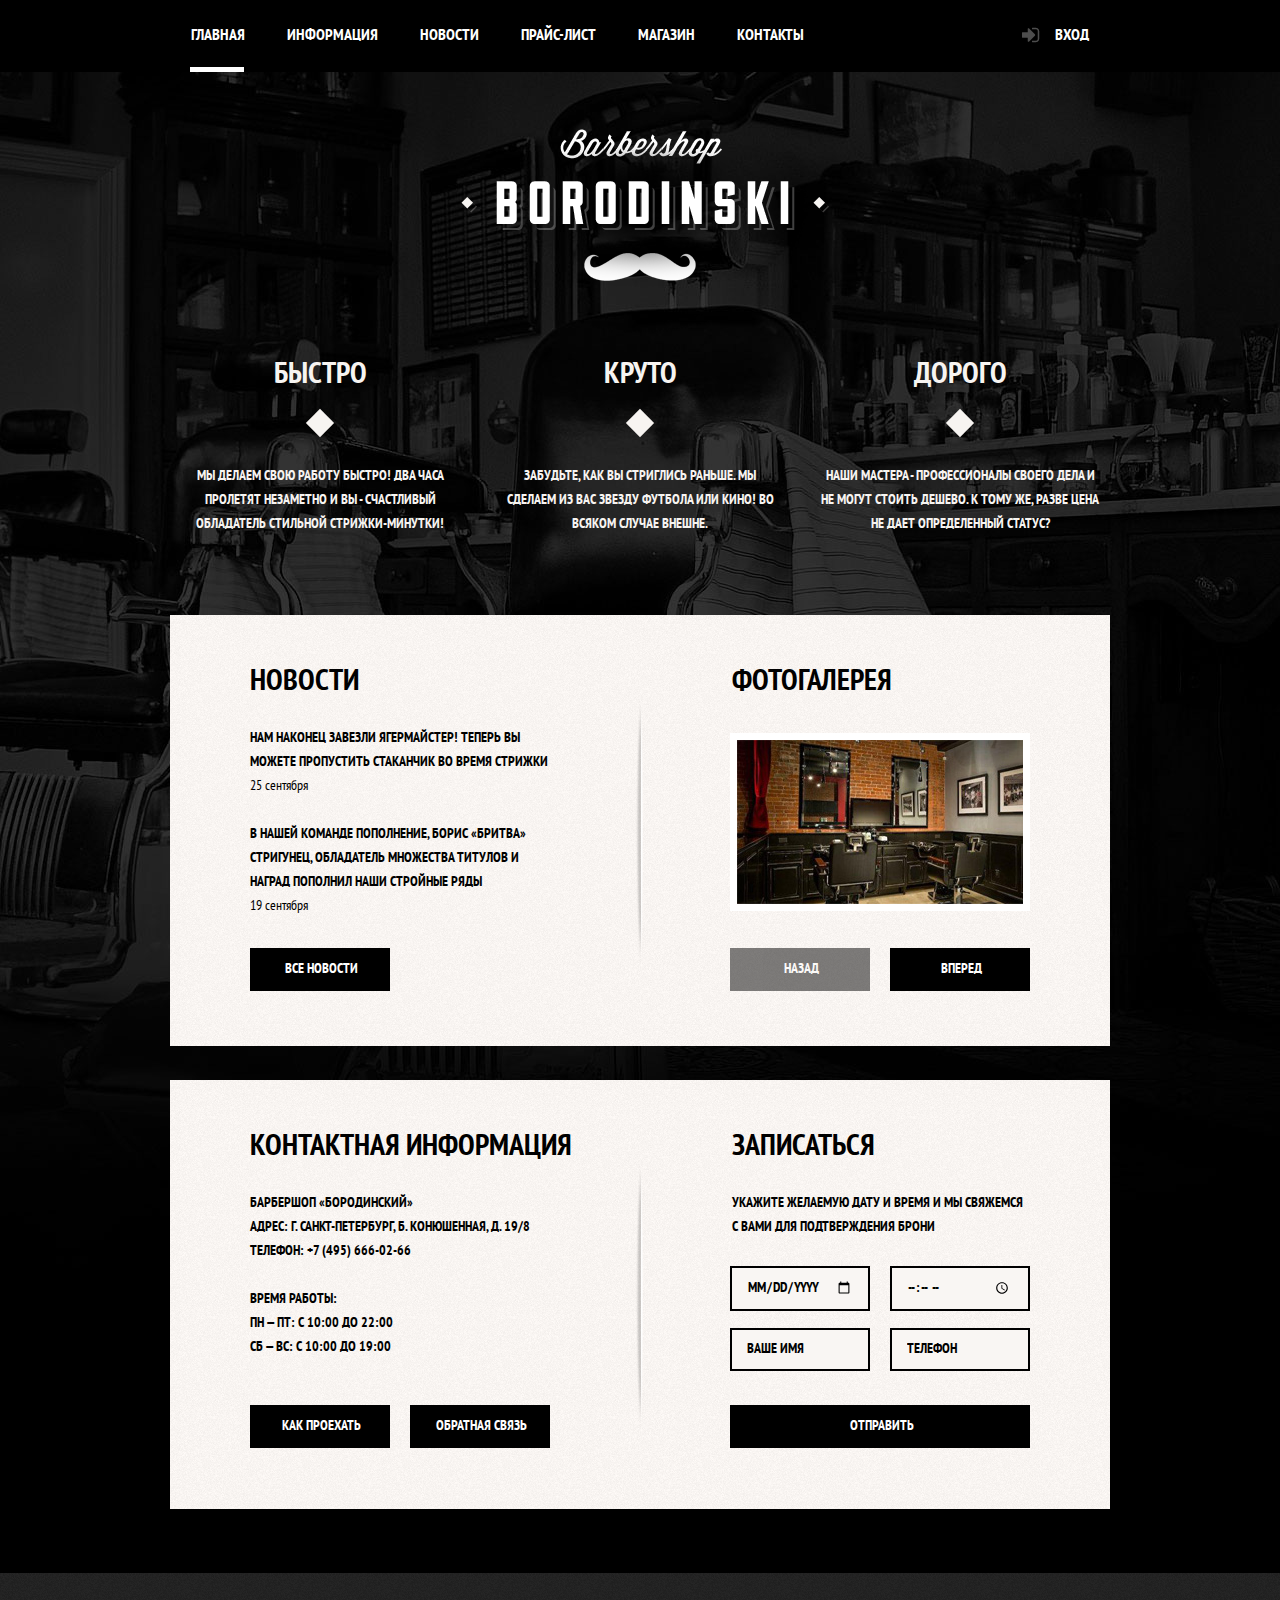
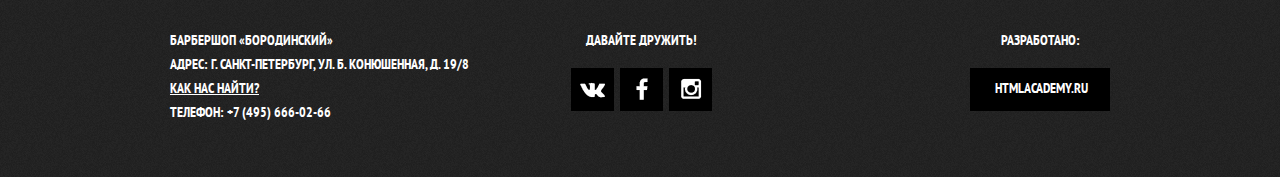
<file: index.html>
<!DOCTYPE html>
<!--HTML-файл для проекта БАРБЕРШОП. Главная страница ++++++++++++++++++++++-->
<!--Задание по разделу №5 Декоративные элементы. Редакция от 24.06.2015 ++++-->
<!--Студент: Сергей Грузинцев ++++++++++++++++++++++++++++++++++++++++++++++-->
<html lang="ru">
  <head>
    <meta charset="utf-8">
    <title>Барбершоп «Бородинский»</title>
<!--    <link href="http://fonts.googleapis.com/css?family=PT+Sans+Narrow:400,700&subset=latin,cyrillic" rel="stylesheet">-->
    <link rel="stylesheet" href="css/normalize.css">
    <link rel="stylesheet" href="css/style.css">
  </head>
  <body class="index">
<!--ШАПКА===================================================================-->
    <header class="main-header">
      <div class="container clearfix">
        
<!--~~~~~~~~~~~~~~~Главное меню~~~~~~~~~~~~~~~~~~~~~~~~~~~~~~~~~~~~~~~~~~~~~-->
        <nav class="main-navigation">
          <ul>
              <li class="active">
                <a href="index.html">Главная</a>
              </li>
              <li>
                <a href="#">Информация</a>
              </li>
              <li>
                <a href="#">Новости</a>
              </li>
              <li>
                <a href="text.html">Прайс-лист</a>
              </li>
              <li>
                <a href="catalog.html">Магазин</a>
              </li>
              <li>
                <a href="#">Контакты</a>
              </li>
          </ul>
        </nav>

<!--~~~~~~~~~~~~~~~Кнопка Вход~~~~~~~~~~~~~~~~~~~~~~~~~~~~~~~~~~~~~~~~~~~~~~-->
        <div class="user-block">
          <a class="login" href="#">Вход</a>
        </div>
<!--~~~~~~~~~~~~~~~~~~~~~~~~~~~~~~~~~~~~~~~~~~~~~~~~~~~~~~~~~~~~~~~~~~~~~~~~-->
        
      </div>
    </header>
<!--========================================================================-->
    

    
<!--ОСНОВНОЙ РАЗДЕЛ=========================================================-->  
    <div class="container main-container clearfix">
      
<!--~~~~~~~~~~~~~~~Логотип~~~~~~~~~~~~~~~~~~~~~~~~~~~~~~~~~~~~~~~~~~~~~~~~~~-->
      <div class="logo">
        <img src="img/logo.png" width="378" height="204" alt="Барбершоп «Бородинский»">
      </div>
      
<!--~~~~~~~~~~~~~~~Ряд преимуществ~~~~~~~~~~~~~~~~~~~~~~~~~~~~~~~~~~~~~~~~~~-->
      <section class="features-row clearfix">
        <div class="features-item">
          <header class="features-title">Быстро</header>
          <p>Мы делаем свою работу быстро! Два часа пролетят незаметно и вы - счастливый обладатель стильной стрижки-минутки!</p>
        </div>
        <div class="features-item">
          <header class="features-title">Круто</header>
          <p>Забудьте, как вы стриглись раньше. Мы сделаем из вас звезду футбола или кино! Во всяком случае внешне.</p>
        </div>
        <div class="features-item">
          <header class="features-title">Дорого</header>
          <p>Наши мастера - профессионалы своего дела и не могут стоить дешево. К тому же, разве цена не дает определенный статус?</p>
        </div>
      </section>
      
<!--~~~~~БЛОК КОНТЕНТА~~~~~~~~~~~~~~~~~~~~~~~~~~~~~~~~~~~~~~~~~~~~~~~~~~~~~~-->  
      <div class="index-content clearfix">
        
<!--~~~~~~~~~~~~~~~Новости~~~~~~~~~~~~~~~~~~~~~~~~~~~~~~~~~~~~~~~~~~~~~~~~~~-->
        <section class="content-column-left">
          <h2 class="content-column-title">Новости</h2>
          <ul>
            <li>
              Нам наконец завезли Ягермайстер! Теперь вы можете пропустить стаканчик во время стрижки
              <time datetime="2013-09-25">25 сентября</time>
            </li>
            <li>
              В нашей команде пополнение, Борис «Бритва» Стригунец, обладатель множества титулов и наград пополнил наши стройные ряды
              <time datetime="2013-09-19">19 сентября</time>
            </li>
          </ul>
          <a class="btn" href="#">Все новости</a>
        </section>
        
<!--~~~~~~~~~~~~~~~Фотогалерея~~~~~~~~~~~~~~~~~~~~~~~~~~~~~~~~~~~~~~~~~~~~~~-->
        <section class="content-column-right">
          <h2 class="content-column-title">Фотогалерея</h2>
          <div class="gallery">
            <figure class="gallery-content">
              <img src="img/photo-1.jpg" width="286" height="164" alt="">
            </figure>
            <button class="btn gallery-prev" disabled>Назад</button>
            <button class="btn gallery-next">Вперед</button>
          </div>
        </section>
      </div>

<!--~~~~~~~~~~~~~~~Контактная информация~~~~~~~~~~~~~~~~~~~~~~~~~~~~~~~~~~~~-->
      <div class="index-content clearfix">
        <section class="content-column-left">
          <div class="main-contacts">
            <h2 class="content-column-title">Контактная информация</h2>
            <p>
              Барбершоп «Бородинский»<br>
              Адрес: г. Санкт-Петербург, Б. Конюшенная, д. 19/8<br>
              Телефон: +7 (495) 666-02-66
            </p>
            <p>
              Время работы:<br>
              пн — пт: с 10:00 до 22:00<br>
              сб — вс: с 10:00 до 19:00
            </p>
            <a class="btn open-map" href="#">Как проехать</a>
            <a class="btn" href="#">Обратная связь</a>
          </div>
        </section>

<!--~~~~~~~~~~~~~~~Форма Записаться~~~~~~~~~~~~~~~~~~~~~~~~~~~~~~~~~~~~~~~~~-->
        <section class="content-column-right">
          <div class="appointment-form">
            <h2 class="content-column-title">Записаться</h2>
            <p>Укажите желаемую дату и&nbsp;время и&nbsp;мы&nbsp;свяжемся с&nbsp;вами для подтверждения брони</p>
            <form action="/echo" method="post">
              <input type="date" name="date" value="" placeholder="Дата">
              <input type="time" name="time" value="" placeholder="Время">
              <input type="text" name="name" value="" placeholder="Ваше имя">
              <input type="tel" name="phone" value="" placeholder="Телефон">
              <button class="btn" type="submit">Отправить</button>
            </form>
          </div>
        </section>
<!--~~~~~~~~~~~~~~~~~~~~~~~~~~~~~~~~~~~~~~~~~~~~~~~~~~~~~~~~~~~~~~~~~~~~~~~~-->
      </div>
    </div>
<!--========================================================================-->
    

    
<!--ПОДВАЛ==================================================================-->
    <footer class="main-footer">
      <div class="container clearfix">
        
<!--~~~~~~~~~~~~~~~Контакты~~~~~~~~~~~~~~~~~~~~~~~~~~~~~~~~~~~~~~~~~~~~~~~~~-->
        <address class="footer-contacts">
          <p>
            Барбершоп «Бородинский»<br>
            Адрес: г. Санкт-Петербург, ул. Б. Конюшенная, д. 19/8<br>
            <a href="#">Как нас найти?</a><br>
            телефон: +7 (495) 666-02-66
          </p>
        </address>
        
<!--~~~~~~~~~~~~~~~Социальные сети~~~~~~~~~~~~~~~~~~~~~~~~~~~~~~~~~~~~~~~~~~-->
        <section class="footer-social">
          <p>Давайте дружить!</p>
          <a class="social-btn social-btn-vk" href="#">Вконтакте</a>
          <a class="social-btn social-btn-fb" href="#">Фейсбук</a>
          <a class="social-btn social-btn-inst" href="#">Инстаграм</a>
        </section>

<!--~~~~~~~~~~~~~~~Копирайт~~~~~~~~~~~~~~~~~~~~~~~~~~~~~~~~~~~~~~~~~~~~~~~~~-->
        <section class="footer-copyright">
          <p>Разработано:</p>
          <a class="btn" href="#">htmlacademy.ru</a>
        </section>
<!--~~~~~~~~~~~~~~~~~~~~~~~~~~~~~~~~~~~~~~~~~~~~~~~~~~~~~~~~~~~~~~~~~~~~~~~~-->
        
      </div>
    </footer>
<!--========================================================================-->
    

    
<!--ВСПЛЫВАЮЩИЕ ЭЛЕМЕНТЫ====================================================-->
    <div class="form-container">
<!--~~~~~~~~~~~~~~~Форма входа~~~~~~~~~~~~~~~~~~~~~~~~~~~~~~~~~~~~~~~~~~~~~~-->
    <div class="modal-content">
      <div class="modal-content-close">закрыть</div>
      <h2 class="modal-content-title">Личный кабинет</h2>
      <p>Введите пожалуйста свой логин и пароль</p>
      <form class="login-form" action="/echo" method="post">
        <input type="text" class="icon-user" name="login" placeholder="Логин">
        <input type="password" class="icon-password" name="password" placeholder="Пароль">
        <input type="checkbox" name="restore" id="remember-me" checked>
        <label for="remember-me">Запомните меня</label>
        <a href="#restore" class="restore">Я забыл пароль!</a>
        <button type="submit" class="btn">Войти</button>
      </form>
    </div>
    
<!--~~~~~~~~~~~~~~~Карта~~~~~~~~~~~~~~~~~~~~~~~~~~~~~~~~~~~~~~~~~~~~~~~~~~~~-->
    <div class="modal-content-map">
      <div class="modal-content-close">закрыть</div>
      <div id="yandex-map"></div>
    </div>
<!--========================================================================-->
    </div>
      
      
<!--СКРИПТЫ=================================================================-->
    <script src="js/script.js"></script>
    
    <script src="https://api-maps.yandex.ru/services/constructor/1.0/js/?sid=1_2j0Q0qdC5F9gowbEV-E-W1Fx3h7sLj&width=766&height=560&id=yandex-map"></script>
      
  </body>
</html>
</file>
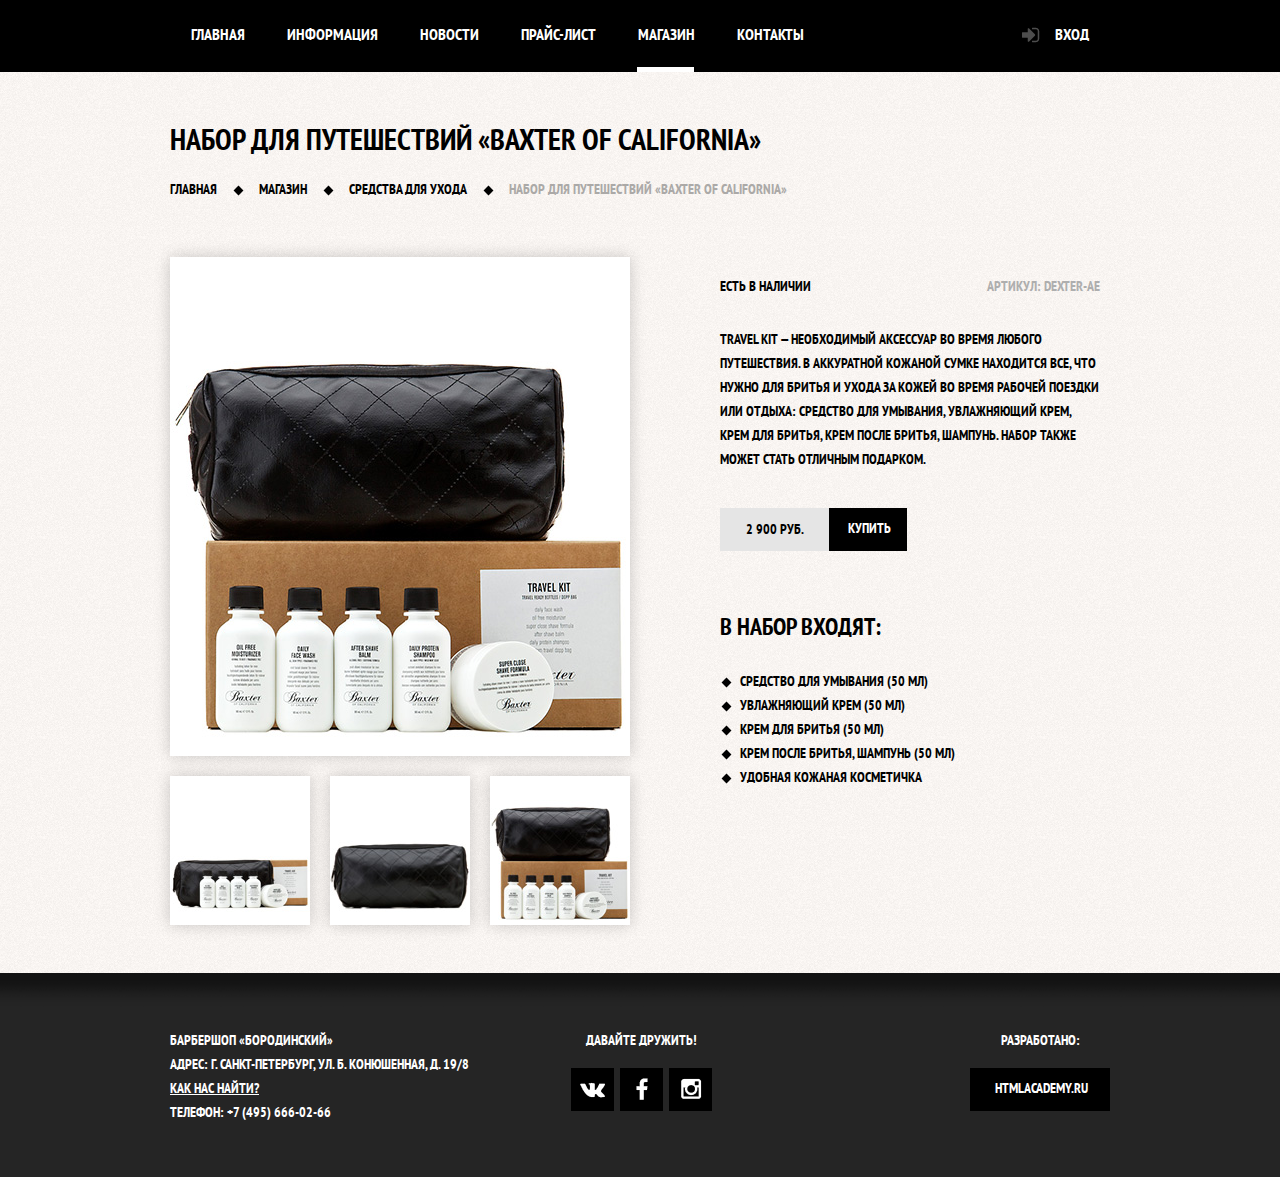
<file: catalog-item.html>
<!DOCTYPE html>
<!--HTML-файл для проекта БАРБЕРШОП. Страница товара +++++++++++++++++++++++-->
<!--Задание по разделу №5 Декоративные элементы. Редакция от 24.06.2015 ++++-->
<!--Студент: Сергей Грузинцев ++++++++++++++++++++++++++++++++++++++++++++++-->
<html lang="ru">
  <head>
    <meta charset="utf-8">
    <title>Товар - Барбершоп «Бородинский»</title>
    <link rel="stylesheet" href="css/normalize.css">
    <link rel="stylesheet" href="css/style.css">
  </head>
  <body class="inner-page catalog-item">
<!--ШАПКА===================================================================-->
    <header class="main-header">
      <div class="container clearfix">
        
<!--~~~~~~~~~~~~~~~Главное меню~~~~~~~~~~~~~~~~~~~~~~~~~~~~~~~~~~~~~~~~~~~~~-->
        <nav class="main-navigation">
          <ul>
            <li>
              <a href="index.html">Главная</a>
            </li>
            <li>
              <a href="#">Информация</a>
            </li>
            <li>
              <a href="#">Новости</a>
            </li>
            <li>
              <a href="text.html">Прайс-лист</a>
            </li>
            <li class="active">
              <a href="catalog.html">Магазин</a>
            </li>
            <li>
              <a href="#">Контакты</a>
            </li>
          </ul>        
        </nav>
        
<!--~~~~~~~~~~~~~~~Кнопка Вход~~~~~~~~~~~~~~~~~~~~~~~~~~~~~~~~~~~~~~~~~~~~~~-->
        <div class="user-block">
          <a href="#" class="login">Вход</a>
        </div>
<!--~~~~~~~~~~~~~~~~~~~~~~~~~~~~~~~~~~~~~~~~~~~~~~~~~~~~~~~~~~~~~~~~~~~~~~~~-->
        
      </div>
    </header>
<!--========================================================================-->

    
    
<!--ОСНОВНОЙ РАЗДЕЛ=========================================================-->
    <div class="container main-container clearfix">
      
<!--~~~~~~~~~~~~~~~Заголовок страницы~~~~~~~~~~~~~~~~~~~~~~~~~~~~~~~~~~~~~~~-->
      <div class="inner-page-title">
        <h1 class="main-title">
          Набор для путешествий «Baxter of California»
        </h1>
        
<!--~~~~~~~~~~~~~~~Меню Хлебные крошки~~~~~~~~~~~~~~~~~~~~~~~~~~~~~~~~~~~~~~-->
        <ul class="breadcrumbs">
          <li>
            <a href="index.html">Главная</a>
          </li>
          <li>
            <a href="catalog.html">Магазин</a>
          </li>
          <li>
            <a href="#">Средства для ухода</a>
          </li>
          <li class="current">
            Набор для путешествий «Baxter of California»
          </li>
        </ul>
      </div>
  
<!--~~~~~~~~~~~~~~~Колонка изображений товара~~~~~~~~~~~~~~~~~~~~~~~~~~~~~~~-->
      <section class="item-gallery">
        <a class="item-gallery-image" href="#">
          <img src="img/catalog-image01.jpg" width="460" height="499" alt="«Baxter of California» Travel Kit Picture 1">
        </a>
        <a class="item-gallery-preview" href="#prewiew1">
          <img src="img/catalog-image-preview01.jpg" width="140" height="149" alt="«Baxter of California» Travel Kit Preview 1">
        </a>
        <a class="item-gallery-preview" href="#prewiew2">
          <img src="img/catalog-image-preview02.jpg" width="140" height="149" alt="«Baxter of California» Travel Kit Preview 2">
        </a>
        <a class="item-gallery-preview" href="#prewiew3">
          <img src="img/catalog-image-preview03.jpg" width="140" height="149" alt="«Baxter of California» Travel Kit Preview 3">
        </a>
      </section>

<!--~~~~~~~~~~~~~~~Колонка описания товара~~~~~~~~~~~~~~~~~~~~~~~~~~~~~~~~~~-->
      <section class="item-info">
        <div class="info-stock clearfix">
          <div class="info-stock-number">
            Артикул: DEXTER-AE
          </div>
          Есть в наличии
        </div>
        <p>
          Travel Kit — необходимый аксессуар во время любого путешествия. В аккуратной кожаной сумке находится все, что нужно для бритья и ухода за кожей во время рабочей поездки или отдыха: средство для умывания, увлажняющий крем, крем для бритья, крем после бритья, шампунь. Набор также может стать отличным подарком.
        </p>
        <div class="info-price">
          2 900 руб.
          <a href="#" class="btn">Купить</a>
        </div>
        <h2 class="info-title">В набор входят:</h2>
        <ul class="info-list">
          <li>
            Средство для умывания (50 мл)
          </li>
          <li>
            Увлажняющий крем (50 мл)
          </li>
          <li>
            Крем для бритья (50 мл)
          </li>
          <li>
            Крем после бритья, шампунь (50 мл)
          </li>
          <li>
            Удобная кожаная косметичка
          </li>
        </ul>
        
<!--~~~~~~~~~~~~~~~~~~~~~~~~~~~~~~~~~~~~~~~~~~~~~~~~~~~~~~~~~~~~~~~~~~~~~~~~-->
      </section>
    </div>
<!--========================================================================-->

    
    
<!--ПОДВАЛ==================================================================-->
    <footer class="main-footer">
      <div class="container clearfix">
        
<!--~~~~~~~~~~~~~~~Контакты~~~~~~~~~~~~~~~~~~~~~~~~~~~~~~~~~~~~~~~~~~~~~~~~~-->
        <address class="footer-contacts">
          <p>
            Барбершоп «Бородинский»<br>
            Адрес: г. Санкт-Петербург, ул. Б. Конюшенная, д. 19/8<br>
            <a href="#">Как нас найти?</a><br>
            телефон: +7 (495) 666-02-66
          </p>
        </address>
        
<!--~~~~~~~~~~~~~~~Социальные сети~~~~~~~~~~~~~~~~~~~~~~~~~~~~~~~~~~~~~~~~~~-->
        <section class="footer-social">
          <p>Давайте дружить!</p>
          <a href="#" class="social-btn social-btn-vk">Вконтакте</a>
          <a href="#" class="social-btn social-btn-fb">Фейсбук</a>
          <a href="#" class="social-btn social-btn-inst">Инстаграм</a>
        </section>
        
<!--~~~~~~~~~~~~~~~Копирайт~~~~~~~~~~~~~~~~~~~~~~~~~~~~~~~~~~~~~~~~~~~~~~~~~-->
        <section class="footer-copyright">
          <p>Разработано:</p>
          <a href="#" class="btn">htmlacademy.ru</a>
        </section>
<!--~~~~~~~~~~~~~~~~~~~~~~~~~~~~~~~~~~~~~~~~~~~~~~~~~~~~~~~~~~~~~~~~~~~~~~~~-->
        
      </div>
    </footer>
    
<!--~~~~~~~~~~~~~~~Форма входа~~~~~~~~~~~~~~~~~~~~~~~~~~~~~~~~~~~~~~~~~~~~~~-->
    <div class="modal-content">
      <div class="modal-content-close">закрыть</div>
      <h2 class="modal-content-title">Личный кабинет</h2>
      <p>Введите пожалуйста свой логин и пароль</p>
      <form class="login-form" action="/echo" method="post">
        <input type="text" class="icon-user" name="login" placeholder="Логин">
        <input type="password" class="icon-password" name="password" placeholder="Пароль">
        <input type="checkbox" name="restore" id="remember-me" checked>
        <label for="remember-me">Запомните меня</label>
        <a href="#restore" class="restore">Я забыл пароль!</a>
        <button type="submit" class="btn">Войти</button>
      </form>
    </div>
  </body>
</html>
</file>
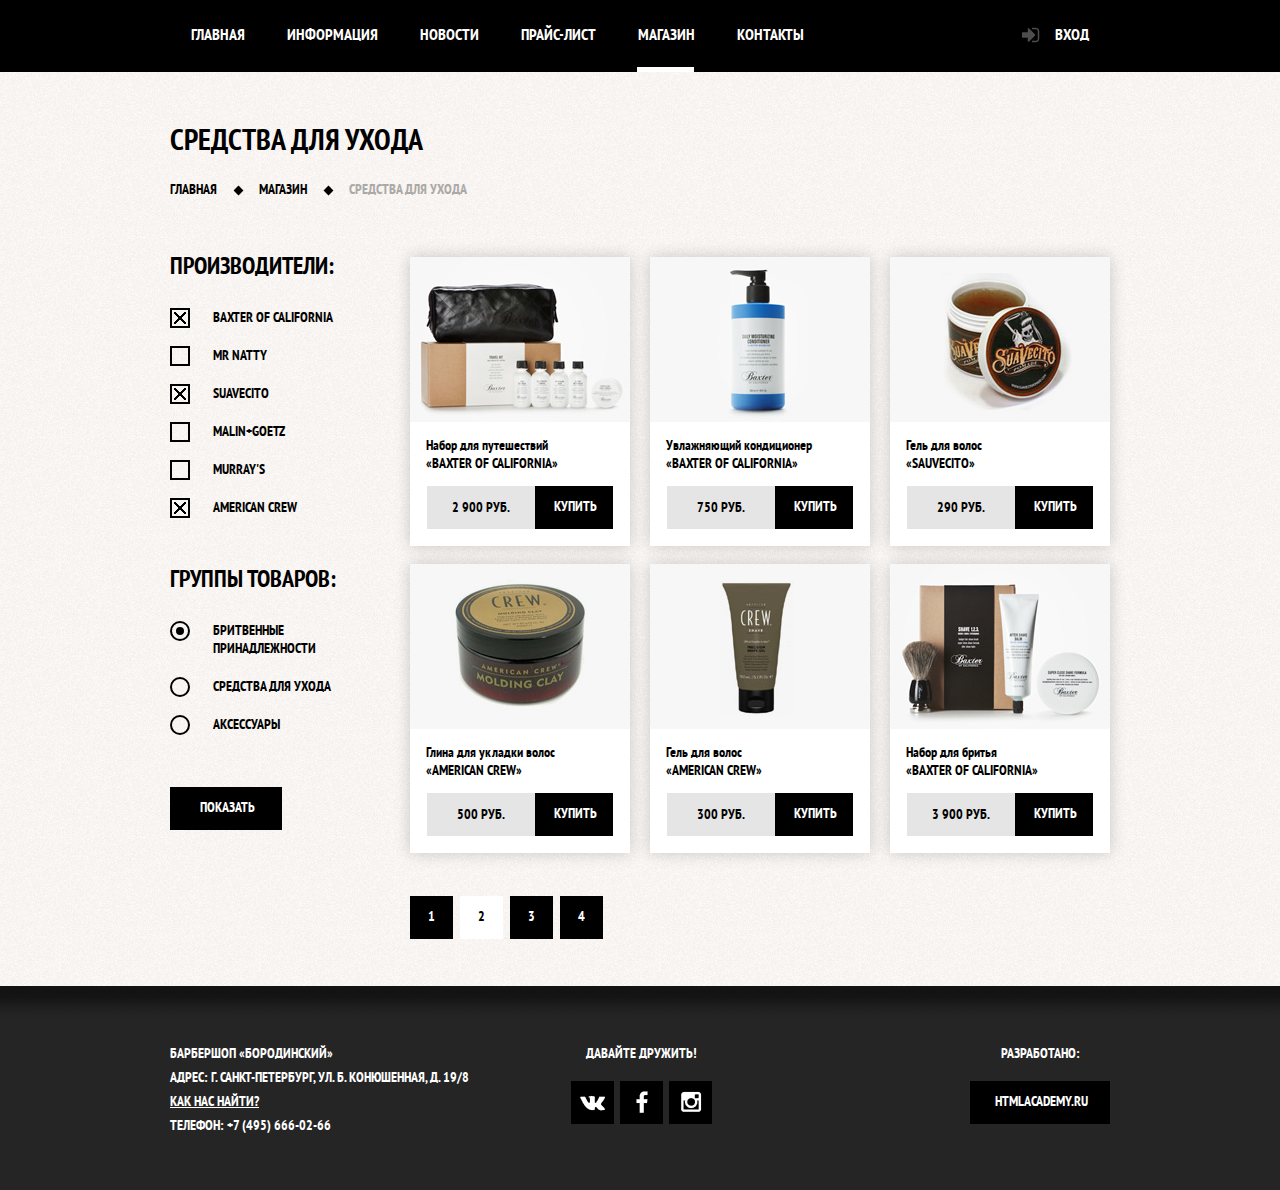
<file: catalog.html>
<!DOCTYPE html>
<!--HTML-файл для проекта БАРБЕРШОП. Страница каталога +++++++++++++++++++++-->
<!--Задание по разделу №5 Декоративные элементы. Редакция от 24.06.2015 ++++-->
<!--Студент: Сергей Грузинцев ++++++++++++++++++++++++++++++++++++++++++++++-->
<html lang="ru">
  <head>
    <meta charset="utf-8">
    <title>Каталог - Барбершоп «Бородинский»</title>
    <link rel="stylesheet" href="css/normalize.css">
    <link rel="stylesheet" href="css/style.css">
  </head>
  <body class="inner-page">
<!--ШАПКА===================================================================-->
    <header class="main-header">
      <div class="container clearfix">
        
<!--~~~~~~~~~~~~~~~Главное меню~~~~~~~~~~~~~~~~~~~~~~~~~~~~~~~~~~~~~~~~~~~~~-->
        <nav class="main-navigation">
          <ul>
            <li>
              <a href="index.html">Главная</a>
            </li>
            <li>
              <a href="#">Информация</a>
            </li>
            <li>
              <a href="#">Новости</a>
            </li>
            <li>
              <a href="text.html">Прайс-лист</a>
            </li>
            <li class="active">
              <a href="#">Магазин</a>
            </li>
            <li>
              <a href="#">Контакты</a>
            </li>
          </ul>        
        </nav>
        
<!--~~~~~~~~~~~~~~~Кнопка Вход~~~~~~~~~~~~~~~~~~~~~~~~~~~~~~~~~~~~~~~~~~~~~~-->
        <div class="user-block">
          <a class="login" href="#">Вход</a>
        </div>
<!--~~~~~~~~~~~~~~~~~~~~~~~~~~~~~~~~~~~~~~~~~~~~~~~~~~~~~~~~~~~~~~~~~~~~~~~~-->

      </div>
    </header>
<!--========================================================================-->
 
    
    
<!--ОСНОВНОЙ РАЗДЕЛ=========================================================-->
    <div class="container main-container clearfix">
      
<!--~~~~~~~~~~~~~~~Заголовок страницы~~~~~~~~~~~~~~~~~~~~~~~~~~~~~~~~~~~~~~~-->
      <div class="inner-page-title">
        <h1 class="main-title">
          Средства для ухода
        </h1>
      
<!--~~~~~~~~~~~~~~~Меню Хлебные крошки~~~~~~~~~~~~~~~~~~~~~~~~~~~~~~~~~~~~~~-->
        <ul class="breadcrumbs">
          <li>
            <a href="index.html">Главная</a>
          </li>
          <li>
            <a href="catalog.html">Магазин</a>
          </li>
          <li class="current">
            Средства для ухода
          </li>
        </ul>
      </div>

<!--~~~~~~~~~~~~~~~Фильтр по товарам~~~~~~~~~~~~~~~~~~~~~~~~~~~~~~~~~~~~~~~~-->
      <aside class="catalog-selector">
        <form action="/echo" method="post">
          
<!--~~~~~~~~~~~~~~~~~~~~~~~~~~~~~Производители~~~~~~~~~~~~~~~~~~~~~~~~~~~~~~-->  
          <h2 class="selector-title">
            Производители:
          </h2>
          <ul>
            <li>
              <input type="checkbox" id="brand1" name="brand1" checked>
              <label for="brand1">Baxter of California</label>
            </li>
            <li>
              <input type="checkbox" id="brand2" name="brand2">
              <label for="brand2">Mr Natty</label>
            </li>
            <li>
              <input type="checkbox" id="brand3" name="brand3" checked>
              <label for="brand3">Suavecito</label>
            </li>
            <li>
              <input type="checkbox" id="brand4" name="brand4">
              <label for="brand4">Malin+Goetz</label>
            </li>
            <li>
              <input type="checkbox" id="brand5" name="brand5">
              <label for="brand5">Murray's</label>
            </li>
            <li>
              <input type="checkbox" id="brand6" name="brand6" checked>
              <label for="brand6">American Crew</label>
            </li>
          </ul>
          
<!--~~~~~~~~~~~~~~~~~~~~~~~~~~~~~Группы товаров~~~~~~~~~~~~~~~~~~~~~~~~~~~~~-->  
          <h2 class="selector-title">
            Группы товаров:
          </h2>
          <ul>
            <li>
              <input type="radio" id="group1" name="selector-group" value="group1" checked>
              <label for="group1">Бритвенные принадлежности</label>
            </li>
            <li>
              <input type="radio" id="group2" name="selector-group" value="group2">
              <label for="group2">Средства для ухода</label>
            </li>
            <li>
              <input type="radio" id="group3" name="selector-group" value="group3">
              <label for="group3">Аксессуары</label>
            </li>
          </ul>
          
          <!--Кнопка отправки формы-->
          <button class="btn" type="submit">Показать</button>
          
        </form>
      </aside>
<!--~~~~~~~~~~~~~~~~~~~~~~~~~~~~~~~~~~~~~~~~~~~~~~~~~~~~~~~~~~~~~~~~~~~~~~~~-->

<!--~~~~~~~~~~~~~~~Список товаров~~~~~~~~~~~~~~~~~~~~~~~~~~~~~~~~~~~~~~~~~~~-->
      <section class="catalog-showcase">
        
<!--~~~~~~~~~~~~~~~~~~~~~~~~~~~~~Товар 1~~~~~~~~~~~~~~~~~~~~~~~~~~~~~~~~~~~~-->  
        <div class="showcase-item">
          <a href="catalog-item.html">
            <img src="img/catalog-item01.jpg" width="220" height="165" alt="Набор для путешествий «Baxter of California»">
            <span class="showcase-item-group">Набор для путешествий</span>
            <span class="showcase-item-brand">«Baxter of California»</span>
          </a>
          <div class="showcase-item-price clearfix">
            2 900 руб.
            <a class="btn" href="#buy">Купить</a>
          </div>
        </div>
        
<!--~~~~~~~~~~~~~~~~~~~~~~~~~~~~~Товар 2~~~~~~~~~~~~~~~~~~~~~~~~~~~~~~~~~~~~-->  
        <div class="showcase-item">
          <a href="#">
            <img src="img/catalog-item02.jpg" width="220" height="165" alt="Набор для путешествий «Baxter of California»">
            <span class="showcase-item-group">Увлажняющий кондиционер</span>
            <span class="showcase-item-brand">«Baxter of California»</span>
          </a>
          <div class="showcase-item-price clearfix">
            750 руб.
            <a class="btn" href="#buy">Купить</a>
          </div>
        </div>

<!--~~~~~~~~~~~~~~~~~~~~~~~~~~~~~Товар 3~~~~~~~~~~~~~~~~~~~~~~~~~~~~~~~~~~~~-->  
        <div class="showcase-item">
          <a href="#">
            <img src="img/catalog-item03.jpg" width="220" height="165" alt="Набор для путешествий «Baxter of California»">
            <span class="showcase-item-group">Гель для волос</span>
            <span class="showcase-item-brand">«Sauvecito»</span>
          </a>
          <div class="showcase-item-price clearfix">
            290 руб.
            <a class="btn" href="#buy">Купить</a>
          </div>
        </div>
        
<!--~~~~~~~~~~~~~~~~~~~~~~~~~~~~~Товар 4~~~~~~~~~~~~~~~~~~~~~~~~~~~~~~~~~~~~-->  
        <div class="showcase-item">
          <a href="#">
            <img src="img/catalog-item04.jpg" width="220" height="165" alt="Набор для путешествий «Baxter of California»">
            <span class="showcase-item-group">Глина для укладки волос</span>
            <span class="showcase-item-brand">«American Crew»</span>
          </a>
          <div class="showcase-item-price clearfix">
            500 руб.
            <a class="btn" href="#buy">Купить</a>
          </div>
        </div>
        
<!--~~~~~~~~~~~~~~~~~~~~~~~~~~~~~Товар 5~~~~~~~~~~~~~~~~~~~~~~~~~~~~~~~~~~~~-->  
        <div class="showcase-item">
          <a href="#">
            <img src="img/catalog-item05.jpg" width="220" height="165" alt="Набор для путешествий «Baxter of California»">
            <span class="showcase-item-group">Гель для волос</span>
            <span class="showcase-item-brand">«American Crew»</span>
          </a>
          <div class="showcase-item-price clearfix">
            300 руб.
            <a class="btn" href="#buy">Купить</a>
          </div>
        </div>

<!--~~~~~~~~~~~~~~~~~~~~~~~~~~~~~Товар 6~~~~~~~~~~~~~~~~~~~~~~~~~~~~~~~~~~~~-->  
        <div class="showcase-item">
          <a href="#">
            <img src="img/catalog-item06.jpg" width="220" height="165" alt="Набор для путешествий «Baxter of California»">
            <span class="showcase-item-group">Набор для бритья</span>
            <span class="showcase-item-brand">«Baxter of California»</span>
          </a>
          <div class="showcase-item-price clearfix">
            3 900 руб.
            <a class="btn" href="#buy">Купить</a>
          </div>
        </div>
  
<!--~~~~~~~~~~~~~~~Переключатель страниц~~~~~~~~~~~~~~~~~~~~~~~~~~~~~~~~~~~~-->
        <div class="showcase-paginator">
          <a class="btn" href="#">1</a>
          <span class="btn active">2</span>
          <a class="btn" href="#">3</a>
          <a class="btn" href="#">4</a>
        </div>
<!--~~~~~~~~~~~~~~~~~~~~~~~~~~~~~~~~~~~~~~~~~~~~~~~~~~~~~~~~~~~~~~~~~~~~~~~~-->
        
      </section>
    </div>
<!--========================================================================-->  
    
    
    
<!--ПОДВАЛ==================================================================-->
    <footer class="main-footer">
      <div class="container clearfix">
        
<!--~~~~~~~~~~~~~~~Контакты~~~~~~~~~~~~~~~~~~~~~~~~~~~~~~~~~~~~~~~~~~~~~~~~~-->
        <address class="footer-contacts">
          <p>
            Барбершоп «Бородинский»<br>
            Адрес: г. Санкт-Петербург, ул. Б. Конюшенная, д. 19/8<br>
            <a href="#">Как нас найти?</a><br>
            телефон: +7 (495) 666-02-66
          </p>
        </address>
        
<!--~~~~~~~~~~~~~~~Социальные сети~~~~~~~~~~~~~~~~~~~~~~~~~~~~~~~~~~~~~~~~~~-->
        <section class="footer-social">
          <p>Давайте дружить!</p>
          <a class="social-btn social-btn-vk" href="#">Вконтакте</a>
          <a class="social-btn social-btn-fb" href="#">Фейсбук</a>
          <a class="social-btn social-btn-inst" href="#">Инстаграм</a>
        </section>
      
<!--~~~~~~~~~~~~~~~Копирайт~~~~~~~~~~~~~~~~~~~~~~~~~~~~~~~~~~~~~~~~~~~~~~~~~-->
        <section class="footer-copyright">
          <p>Разработано:</p>
          <a class="btn" href="#">htmlacademy.ru</a>
        </section>
<!--~~~~~~~~~~~~~~~~~~~~~~~~~~~~~~~~~~~~~~~~~~~~~~~~~~~~~~~~~~~~~~~~~~~~~~~~-->
        
      </div>
    </footer>
    
<!--~~~~~~~~~~~~~~~Форма входа~~~~~~~~~~~~~~~~~~~~~~~~~~~~~~~~~~~~~~~~~~~~~~-->
    <div class="modal-content">
      <div class="modal-content-close">закрыть</div>
      <h2 class="modal-content-title">Личный кабинет</h2>
      <p>Введите пожалуйста свой логин и пароль</p>
      <form class="login-form" action="/echo" method="post">
        <input type="text" class="icon-user" name="login" placeholder="Логин">
        <input type="password" class="icon-password" name="password" placeholder="Пароль">
        <input type="checkbox" name="restore" id="remember-me" checked>
        <label for="remember-me">Запомните меня</label>
        <a href="#restore" class="restore">Я забыл пароль!</a>
        <button type="submit" class="btn">Войти</button>
      </form>
    </div>
  </body>
</html>
</file>
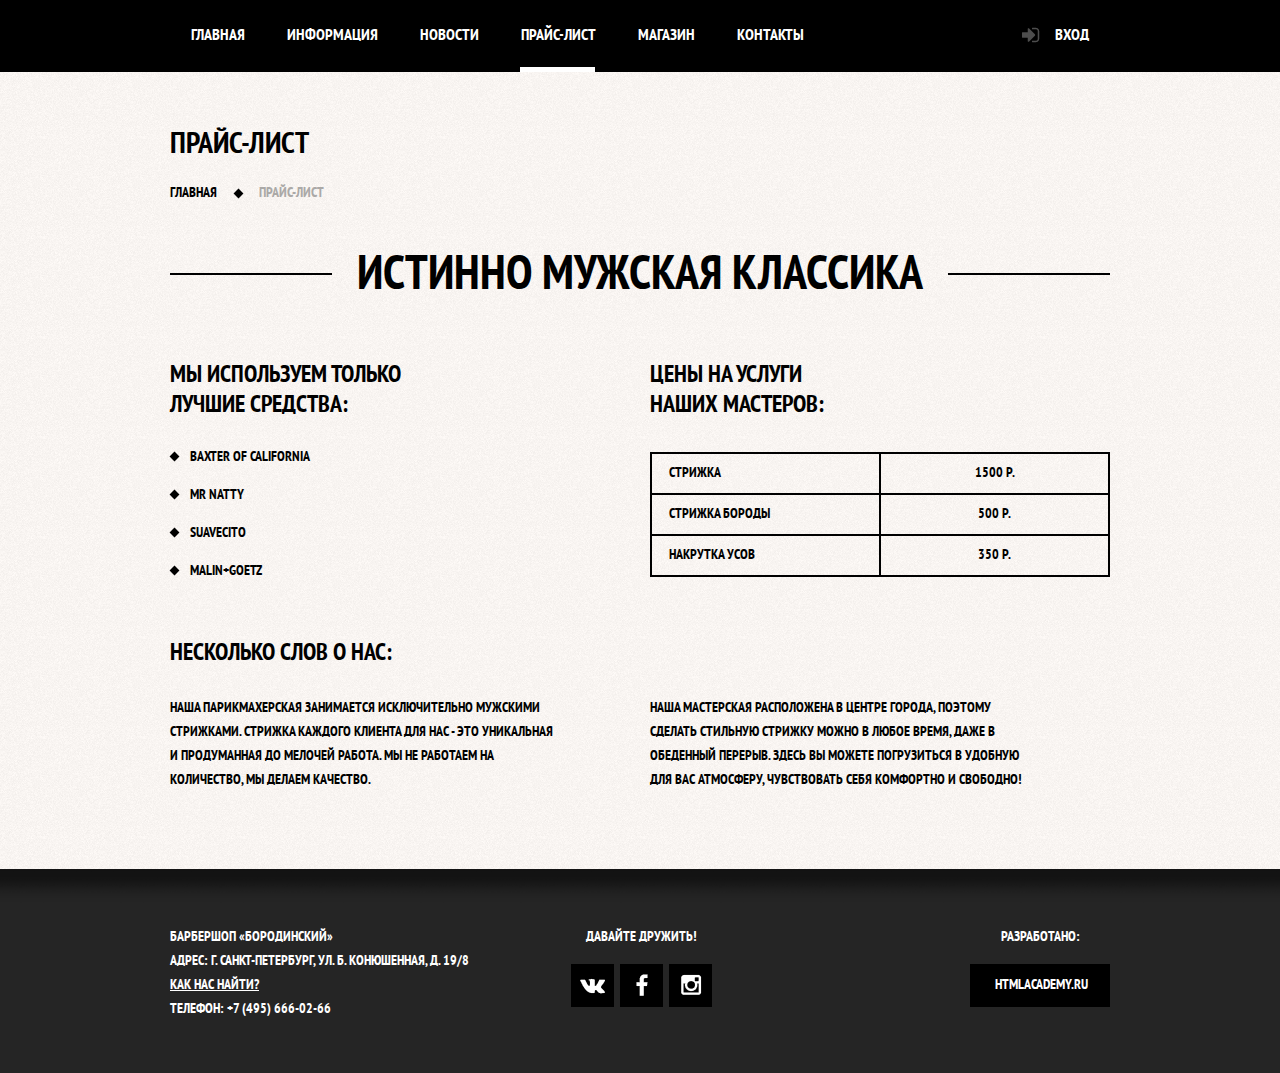
<file: text.html>
<!DOCTYPE html>
<!--HTML-файл для проекта БАРБЕРШОП. Главная страница ++++++++++++++++++++++-->
<!--Задание по разделу №5 Декоративные элементы. Редакция от 24.06.2015 ++++-->
<!--Студент: Сергей Грузинцев ++++++++++++++++++++++++++++++++++++++++++++++-->
<html lang="ru">
  <head>
    <meta charset="utf-8">
    <title>Прайс-лист - Барбершоп «Бородинский»</title>
    <link rel="stylesheet" href="css/normalize.css">
    <link rel="stylesheet" href="css/style.css">
  </head>
  <body class="inner-page price">
<!--ШАПКА===================================================================-->
    <header class="main-header">
      <div class="container clearfix">
        
<!--~~~~~~~~~~~~~~~Главное меню~~~~~~~~~~~~~~~~~~~~~~~~~~~~~~~~~~~~~~~~~~~~~-->
        <nav class="main-navigation">
          <ul>
              <li>
                <a href="index.html">Главная</a>
              </li>
              <li>
                <a href="#">Информация</a>
              </li>
              <li>
                <a href="#">Новости</a>
              </li>
              <li class="active">
                <a href="text.html">Прайс-лист</a>
              </li>
              <li>
                <a href="catalog.html">Магазин</a>
              </li>
              <li>
                <a href="#">Контакты</a>
              </li>
          </ul>
        </nav>

<!--~~~~~~~~~~~~~~~Кнопка Вход~~~~~~~~~~~~~~~~~~~~~~~~~~~~~~~~~~~~~~~~~~~~~~-->
        <div class="user-block">
          <a class="login" href="#">Вход</a>
        </div>
<!--~~~~~~~~~~~~~~~~~~~~~~~~~~~~~~~~~~~~~~~~~~~~~~~~~~~~~~~~~~~~~~~~~~~~~~~~-->
        
      </div>
    </header>
<!--========================================================================-->

    
    
<!--ОСНОВНОЙ РАЗДЕЛ=========================================================-->
    <div class="container">

<!--~~~~~~~~~~~~~~~Заголовок страницы~~~~~~~~~~~~~~~~~~~~~~~~~~~~~~~~~~~~~~~-->
      <div class="inner-page-title">
        <h1 class="main-title">Прайс-лист</h1>
        
<!--~~~~~~~~~~~~~~~Меню Хлебные крошки~~~~~~~~~~~~~~~~~~~~~~~~~~~~~~~~~~~~~~-->
        <ul class="breadcrumbs">
          <li>
            <a href="index.html">Главная</a>
          </li>
          <li class="current">Прайс-лист</li>
        </ul>
      </div>

<!--~~~~~~~~~~~~~~~Раздел основного контента~~~~~~~~~~~~~~~~~~~~~~~~~~~~~~~~-->
      <div class="inner-content">
        
        <div class="big-heading">
          <h2>Истинно мужская классика</h2>
        </div>

        <div class="inner-content-columns clearfix">
          
<!--~~~~~~~~~~~~~~~~~~~~~~Верхная левая колонка с нестандартным списком~~~~~-->
          <div class="inner-content-column-left">
            <h2>Мы используем только<br> лучшие средства:</h2>
            <ul class="custom-list-1">
              <li>Baxter of California</li>
              <li>Mr Natty</li>
              <li>Suavecito</li>
              <li>Malin+Goetz</li>
            </ul>
          </div>

<!--~~~~~~~~~~~~~~~~~~~~~~Верхная правая колонка с нестандартной таблицей~~~-->
          <div class="inner-content-column-right">
            <h2>Цены на услуги<br> наших мастеров:</h2>
            <table class="prices-table">
              <tr>
                <td>Стрижка</td>
                <td>1500 р.</td>
              </tr>
              <tr>
                <td>Стрижка бороды</td>
                <td>500 р.</td>
              </tr>
              <tr>
                <td>Накрутка усов</td>
                <td>350 р.</td>
              </tr>
            </table>
          </div>
          
        </div>
        
<!--~~~~~~~~~~~~~~~~~~~~~~Нижние колонки с текстовыми параграфами~~~~~~~~~~~-->
        <div class="inner-content-columns clearfix">
          <h2>Несколько слов о нас:</h2>
          
          <div class="inner-content-column-left">
            <p class="short-text">Наша парикмахерская занимается исключительно мужскими стрижками. Стрижка каждого клиента для нас - это уникальная и продуманная до мелочей работа. Мы не работаем на количество, мы делаем качество.</p>
          </div>
          
          <div class="inner-content-column-right">
            <p class="short-text">Наша мастерская расположена в центре города, поэтому сделать стильную стрижку можно в любое время, даже в обеденный перерыв. Здесь вы можете погрузиться в удобную для вас атмосферу, чувствовать себя комфортно и свободно!</p>
          </div>
          
        </div>
      </div>
    </div>
    
<!--========================================================================-->
    
    
    
<!--ПОДВАЛ==================================================================-->
    <footer class="main-footer">
      <div class="container clearfix">
        
<!--~~~~~~~~~~~~~~~Контакты~~~~~~~~~~~~~~~~~~~~~~~~~~~~~~~~~~~~~~~~~~~~~~~~~-->
        <address class="footer-contacts">
          <p>
            Барбершоп «Бородинский»<br>
            Адрес: г. Санкт-Петербург, ул. Б. Конюшенная, д. 19/8<br>
            <a href="#">Как нас найти?</a><br>
            телефон: +7 (495) 666-02-66
          </p>
        </address>
        
<!--~~~~~~~~~~~~~~~Социальные сети~~~~~~~~~~~~~~~~~~~~~~~~~~~~~~~~~~~~~~~~~~-->
        <section class="footer-social">
          <p>Давайте дружить!</p>
          <a class="social-btn social-btn-vk" href="#">Вконтакте</a>
          <a class="social-btn social-btn-fb" href="#">Фейсбук</a>
          <a class="social-btn social-btn-inst" href="#">Инстаграм</a>
        </section>

<!--~~~~~~~~~~~~~~~Копирайт~~~~~~~~~~~~~~~~~~~~~~~~~~~~~~~~~~~~~~~~~~~~~~~~~-->
        <section class="footer-copyright">
          <p>Разработано:</p>
          <a class="btn" href="#">htmlacademy.ru</a>
        </section>
<!--~~~~~~~~~~~~~~~~~~~~~~~~~~~~~~~~~~~~~~~~~~~~~~~~~~~~~~~~~~~~~~~~~~~~~~~~-->
        
      </div>
    </footer>
    
<!--~~~~~~~~~~~~~~~Форма входа~~~~~~~~~~~~~~~~~~~~~~~~~~~~~~~~~~~~~~~~~~~~~~-->
    <div class="modal-content">
      <div class="modal-content-close">закрыть</div>
      <h2 class="modal-content-title">Личный кабинет</h2>
      <p>Введите пожалуйста свой логин и пароль</p>
      <form class="login-form" action="/echo" method="post">
        <input type="text" class="icon-user" name="login" placeholder="Логин">
        <input type="password" class="icon-password" name="password" placeholder="Пароль">
        <input type="checkbox" name="restore" id="remember-me" checked>
        <label for="remember-me">Запомните меня</label>
        <a href="#restore" class="restore">Я забыл пароль!</a>
        <button type="submit" class="btn">Войти</button>
      </form>
    </div>
  </body>
</html>
</file>
<file: css/style.css>
/*++CSS-файл для проекта БАРБЕРШОП ++++++++++++++++++++++++++++++++++++++++++*/
/*++Задание по разделу №5 Декоративные элементы. Редакция от 24.06.2015 +++++*/
/*++Студент: Сергей Грузинцев +++++++++++++++++++++++++++++++++++++++++++++++*/

@font-face {
    font-family: "PT Sans Narrow";
    src: url("ptn57f.eot");
    src: 
         local("PT Sans Narrow"),
         url("ptn57f.eot?#iefix") format("embedded-opentype"),
         url("ptn57f.woff") format("woff"),
         url("ptn57f.ttf") format("truetype");
    font-weight: normal;
    font-style: normal;
}


@font-face {
    font-family: "PT Sans Narrow";
    src: url("ptn77f.eot");
    src: 
         local("PT Sans Narrow"),
         url("ptn77f.eot?#iefix") format("embedded-opentype"),
         url("ptn77f.woff") format("woff"),
         url("ptn77f.ttf") format("truetype");
    font-weight: bold;
    font-style: normal;
}

/*==ОБЩИЕ ПРАВИЛА ДЛЯ ВСЕХ И ДЛЯ ГЛАВНОЙ СТРАНИЦЫ============================*/
body {
  min-width: 960px;
  padding: 0;
  
  font-size: 14px;
  line-height: 24px;
  font-family: "PT Sans Narrow", "Trebuchet MS", Arial, Helvetica, sans-serif;
  font-weight: bold;
  text-transform: uppercase;
  color: #000;
}

.index {
  background: #111 url("../img/body-bg.jpg") no-repeat center top;
}

.clearfix::after {
  content: "";
  display: table;
  clear: both;
}

.container {
  width: 940px;
  margin: 0 auto;
}

ul {
  padding: 0;
  margin: 0;
  list-style: none;
}

a {
  text-decoration: none;
}

.btn {
  display: inline-block;
  vertical-align: top;
  width: 137px;
  padding: 9px 0 10px 3px;
  margin-right: 17px;
  
  font-size: 14px;
  line-height: 24px;
  font-family: "PT Sans Narrow", "Trebuchet MS", Arial, Helvetica, sans-serif;
  font-weight: bold;
  text-decoration: none;
  text-transform: uppercase;
  text-align: center;
  
  color: #fff;
  background: #000;
  border: none;
  cursor: pointer;
}

.btn:hover,
.btn:active {
  background: #663d15;
}

.btn:disabled {
  cursor: default;
  opacity: .5;
}

.btn:disabled:hover {
  background: #000;
}

/*==ШАПКА====================================================================*/
.main-header {
  margin-bottom: 57px;
  background: #000;
}

/*~~~~~~~~~~~~~~~~~Общие свойства для ссылок~~~~~~~~~~~~~~~~~~~~~~~~~~~~~~~~~*/
.main-header a {
  position: relative;
  display: block;
  padding: 23px 21px 25px 21px;
  
  font-size: 16px;
  color: #fff;
}

.main-header a:hover {
  background: #242424;
}

.main-header .active a:hover {
  background: none;
}

.main-header .active a::after {
  content: "";
  position: absolute;
  left: 20px;
  right: 22px;
  bottom: 0;
  
  height: 5px;
  background: #fff;
}

/*~~~~~~~~~~~~~~~~~Главное меню~~~~~~~~~~~~~~~~~~~~~~~~~~~~~~~~~~~~~~~~~~~~~~*/
.main-navigation {
  float: left;
  width: 780px;
  font-size: 0;
}

.main-navigation li {
  display: inline-block;
  vertical-align: top;
}

/*~~~~~~~~~~~~~~~~~Кнопка Вход~~~~~~~~~~~~~~~~~~~~~~~~~~~~~~~~~~~~~~~~~~~~~~~*/
.user-block {
  float: right;
  max-width: 140px;
}

.user-block a {
  padding-left: 50px;
}

.user-block a::before {
  content: "";
  position: absolute;
  top: 27px;
  left: 17px;
  width: 18px;
  
  height: 18px;
  background: transparent url("../img/sprite.png") no-repeat 0 0;
  opacity: .3;
}

.user-block a:hover::before {
  opacity: 1;
}
/*===========================================================================*/


/*==ОСНОВНОЙ РАЗДЕЛ==========================================================*/
/*~~~~~~~~~~~~~~~~~Логотип~~~~~~~~~~~~~~~~~~~~~~~~~~~~~~~~~~~~~~~~~~~~~~~~~~~*/
.logo {
  width: 378px;
  height: 204px;
  margin: 0 auto;
  margin-bottom: 20px;
}

/*~~~~~~~~~~~~~~~~~Ряд преимуществ~~~~~~~~~~~~~~~~~~~~~~~~~~~~~~~~~~~~~~~~~~~*/
.features-row {
  padding: 0 10px;
  margin-bottom: 65px;
}

.features-item {
  float: left;
  width: 280px;
  margin-right: 40px;
  
  text-align: center;
  color: #f7f4f1;
}

.features-item:last-child {
  margin-right: 0;
}

.features-title {
  position: relative;
  margin-bottom: 69px;
  
  font-size: 30px;
  line-height: 42px;
}

.features-title::after {
  content: "";
  position: absolute;
  bottom: -38px;
  left: 50%;

  width: 20px;
  height: 20px;
  margin-left: -10px;
  transform: rotate(45deg);
  background: #f7f4f1;
}

/*~~~~~~~БЛОК КОНТЕНТА~~~~~~~~~~~~~~~~~~~~~~~~~~~~~~~~~~~~~~~~~~~~~~~~~~~~~~~*/
.index-content {
  padding: 45px 78px 55px 80px;
  margin-bottom: 34px;
  
  background: 
    url("../img/index-content-shadow.png") no-repeat center,
    #f8f3f0 url("../img/pattern-white.jpg");
}

.index-content:last-child {
  padding-bottom: 61px;
  margin-bottom: 0;
}

.content-column-left {
  float: left;
  width: 370px;
}

.content-column-right {
  float: right;
  width: 300px;
}

/*~~~~~~~~~~~~~~~~~Новости~~~~~~~~~~~~~~~~~~~~~~~~~~~~~~~~~~~~~~~~~~~~~~~~~~~*/
.content-column-title {
  margin:0;
  margin-bottom: 24px;
  font-size: 30px;
  line-height: 42px;
}

.content-column-left li{
  margin-bottom: 24px;
}

.content-column-left time{
  display: block;
  font-family: "PT Sans Narrow", "Trebuchet MS", Arial, Helvetica, sans-serif;
  font-weight: normal;
  text-transform: none;
}

.content-column-left ul{
  width: 310px;
  margin-bottom: 30px;
}

/*~~~~~~~~~~~~~~~~~Фотогалерея~~~~~~~~~~~~~~~~~~~~~~~~~~~~~~~~~~~~~~~~~~~~~~~*/
.gallery {
  position: relative;
  right: 2px;
  height: 258px;
  margin-top: 31px
}

.gallery-content {
  height: 164px;
  margin: 0;
  border: 7px solid #fff;
  background: #ccc;
}

.gallery-content img {
  width: 286px;
  height: 164px;
}

.gallery .btn {
  position: absolute;
  bottom: 0;
  width: 140px;
  margin: 0;
}

.gallery-prev {
  left: 0;
}

.gallery-next {
  right: 0;
}

/*~~~~~~~~~~~~~~~~~Контактная информация~~~~~~~~~~~~~~~~~~~~~~~~~~~~~~~~~~~~~*/
.main-contacts p {
  margin-bottom: 24px;
}

.main-contacts p:last-of-type{
  margin-bottom: 46px;
}

/*~~~~~~~~~~~~~~~~~Форма Записаться~~~~~~~~~~~~~~~~~~~~~~~~~~~~~~~~~~~~~~~~~~*/
.appointment-form p {
  margin-bottom: 27px;
}

.appointment-form form {
  position: relative;
  right: 2px;
}

.appointment-form input {
  float: left;
  width: 106px;
  padding: 7px 15px 8px 15px;
  margin-right: 20px;
  margin-bottom: 17px;
  
  font-size: 14px;
  line-height: 24px;
  font-family: "PT Sans Narrow", "Trebuchet MS", Arial, Helvetica, sans-serif;
  font-weight: bold;
  text-transform: uppercase;
  
  color: #000;
  background: #f9f6f3;
  border: 2px solid #000;
}

.appointment-form input:focus {
  border: 2px solid #663d15;
  outline: none;
}

.appointment-form input:nth-child(2n) {
  margin-right: 0;
}

.appointment-form .btn {
  clear: both;
  width: 100%;
  margin-top: 17px;
}
/*===========================================================================*/


/*==ПОДВАЛ===================================================================*/
.main-footer {
  padding-top: 56px;
  padding-bottom: 52px;
  margin-top: 64px;
  color: #fff;
  background: #252525 url("../img/pattern-black.jpg");
}

.main-footer p {
  margin: 0;
  margin-bottom: 15px;
}

/*~~~~~~~~~~~~~~~~~Контакты~~~~~~~~~~~~~~~~~~~~~~~~~~~~~~~~~~~~~~~~~~~~~~~~~~*/
.footer-contacts {
  float: left;
  width: 320px;
  margin-right: 78px;
}

.footer-contacts p {
  margin-bottom: 0;
  text-align: left;
  font-style: normal;
}

.footer-contacts a {
  color: #fff;
  text-decoration: underline;
}

.footer-contacts a:hover {
  text-decoration: none;
}

/*~~~~~~~~~~~~~~~~~Социальные сети~~~~~~~~~~~~~~~~~~~~~~~~~~~~~~~~~~~~~~~~~~~*/
.footer-social {
  float: left;
  font-size: 0;
  text-align: center;
}

.footer-social p {
  font-size: 14px;
}

.social-btn {
  display: inline-block;
  vertical-align: top;
  
  width: 43px;
  height: 43px;
  margin: 0 3px;
  
  text-decoration: none;
  background: #000 url("../img/icon-social-sprite.png") no-repeat;
}

.social-btn:hover {
  background-color: #fff;
}

.social-btn-fb {
  background-position: -43px;
}

.social-btn-inst {
  background-position: -86px;
}

.social-btn-vk:hover {
  background-position: -129px;
}

.social-btn-fb:hover {
  background-position: -172px;
}

.social-btn-inst:hover {
  background-position: -215px;
}

/*~~~~~~~~~~~~~~~~~Копирайт~~~~~~~~~~~~~~~~~~~~~~~~~~~~~~~~~~~~~~~~~~~~~~~~~~*/
.footer-copyright {
  float: right;
  max-width: 320px;
}

.footer-copyright p {
  text-align: center;
}

.footer-copyright .btn {
  margin-right: 0;
}

.footer-copyright .btn:hover {
  color: #000;
  background: #fff;
}
/*===========================================================================*/


/*==СТРАНИЦА КАТАЛОГА========================================================*/
.inner-page {
  background: #f8f3f0 url("../img/pattern-white.jpg") repeat;
}

.inner-page .main-footer {
  margin-top: 47px;
  background-image: url("../img/footer-shadow.png");
  background-repeat: repeat-x;
  background-position: center top;
/*linear-gradient(rgba(0,0,0,.75), transparent 25px),*/
}

/*~~~~~~~~~~~~~~~~~Заголовок страницы~~~~~~~~~~~~~~~~~~~~~~~~~~~~~~~~~~~~~~~~*/
.inner-page .main-title {
  margin-bottom: 25px;
  font-size: 30px;
}

/*~~~~~~~~~~~~~~~~~Меню Хлебные крошки~~~~~~~~~~~~~~~~~~~~~~~~~~~~~~~~~~~~~~~*/
.inner-page-title {
  margin-bottom: 55px;
}

.breadcrumbs {
  font-size: 0;
}

.breadcrumbs li {
  position: relative;
  display: inline-block;
  vertical-align: top;
  
  padding-right: 42px;
  font-size: 14px;
  color: #aba9a7;
  cursor: default;
}

.breadcrumbs li:not(:last-child)::after {
  content: "";
  position: absolute;
  
  right: 17px;
  top: 9px;
  width: 7px;
  height: 7px;

  background: #000;
  transform: rotate(45deg);
}

.breadcrumbs a {
  color: #000;
}

.breadcrumbs a:hover {
  text-decoration: underline;
}

/*~~~~~~~~~~~~~~~~~Фильтр по товарам~~~~~~~~~~~~~~~~~~~~~~~~~~~~~~~~~~~~~~~~~*/
.catalog-selector {
  float: left;
  width: 200px;
}

.catalog-selector .selector-title {
  margin-top: -2px;
  margin-bottom: 30px;
  font-size: 24px;
}

.catalog-selector ul {
  margin-bottom: 53px;
}

.catalog-selector input {
  display: none;
}

.catalog-selector label {
  position: relative;
  display: block;
  padding-left: 43px;
  margin-bottom: 20px;
  line-height: 18px;
}

.catalog-selector label:hover {
  color: #663d15;
  cursor: pointer
}

.catalog-selector label::before {
  content: "";
  position: absolute;
  left: 0;
  top: -1px;
  width: 20px;
  height: 20px;
}

.catalog-selector input[type="checkbox"]+label::before {
  width: 16px;
  height: 16px;
  border: 2px solid #000;
}

.catalog-selector input[type="checkbox"]:checked+label::before {
  background: transparent url("../img/sprite.png") no-repeat 2px -127px;
}

.catalog-selector input[type="radio"]+label::before {
  width: 16px;
  height: 16px;
  border: 2px solid #000;
  border-radius: 50%
}

.catalog-selector input[type="radio"]:checked+label::after {
  content: "";
  position: absolute;
  top: 5px;
  left: 6px;
  width: 8px;
  height: 8px;
  background: #000;
  border-radius: 50%;
}

.catalog-selector .btn {
  width: 112px;
}

/*~~~~~~~~~~~~~~~~~Список товаров~~~~~~~~~~~~~~~~~~~~~~~~~~~~~~~~~~~~~~~~~~~~*/
.catalog-showcase {
  float: right;
  width: 700px;
  font-size: 0;
}

.showcase-item {
  display: inline-block;
  vertical-align: top;
  width: 220px;
  margin-right: 20px;
  margin-bottom: 18px;
  
  font-size: 14px;
  line-height: 18px;
  background: #fff;
  box-shadow: 0 0 15px 0 rgba(0,1,1,.2);
}

.showcase-item:nth-child(3n) {
  margin-right: 0;
}

.showcase-item img {
  margin-bottom: 10px;
  background: #ccc;
}

.showcase-item span {
  display: block;
  padding: 0 17px 0 16px;
  line-height: 18px;
  font-size: 14px;
  color: #000;
  text-decoration: none;
}

.showcase-item a:hover span {
  text-decoration: underline;
}

.showcase-item-group {
  text-transform: none;
}

.showcase-item-price {
  margin: 13px 17px 17px 17px;
  line-height: 43px;
  text-align: center;
  background: #e5e5e5;
}

.showcase-item-price .btn {
  float: right;
  width: 75px;
  margin-right: 0;
}

/*~~~~~~~~~~~~~~~~~Переключатель страниц~~~~~~~~~~~~~~~~~~~~~~~~~~~~~~~~~~~~~*/
.showcase-paginator {
  font-size: 0;
}

.showcase-paginator .btn {
  width: 43px;
  padding-left: 0;
  margin-right: 7px;
  margin-top: 25px;
  font-size: 14px;
}

.showcase-paginator .active {
  color: #000;
  background: #fff;
}
/*===========================================================================*/


/*==СТРАНИЦА ТОВАРА==========================================================*/
.catalog-item .main-footer {
  margin-top: 36px;
}
/*~~~~~~~~~~~~~~~~~Колонка изображений товара~~~~~~~~~~~~~~~~~~~~~~~~~~~~~~~~*/
.item-gallery {
  float: left;
  width: 460px;
/*  margin-bottom: -2px;*/
  font-size: 0;
}

.item-gallery-image img{
  display: block;
  margin-bottom: 20px;
  background: #ccc;
  box-shadow: 0 0 15px 0 rgba(0,1,1,.2);
}

.item-gallery-preview img{
  display: inline-block;
  width: 140px;
  margin-right: 20px;
  background: #ccc;
  box-shadow: 0 0 15px 0 rgba(0,1,1,.2);
}

.item-gallery-preview:last-child img{
  margin-right: 0;
}

/*~~~~~~~~~~~~~~~~~Колонка описания товара~~~~~~~~~~~~~~~~~~~~~~~~~~~~~~~~~~~*/
.item-info {
  float: right;
  width: 380px;
  margin-right: 10px;

}

.info-stock {
  padding-top: 18px;
  margin-bottom: 29px;
}

.info-stock-number {
  float: right;
  text-align: right;
  color: #aeaeae;
}

.item-info p {
  margin-bottom: 36px;
}

.info-price {
  width: 187px;
  margin-bottom: 56px;
  line-height: 43px;
  text-align: center;
  background: #e5e5e5;
}

.item-info .btn {
  float: right;
  width: 75px;
  margin-right: 0;
}

.info-title {
  font-size: 24px;
  line-height: 42px;
  margin-bottom: 21px;
}

.info-list li {
  position: relative;
  padding-left: 20px;
}

.info-list li::before {
  content: "";
  position: absolute;
  width: 7px;
  height: 7px;
  left: 3px;
  top: 9px;
  background: #000;
  transform: rotate(45deg);
}
/*===========================================================================*/


/*==ПРАЙС-ЛИСТ===============================================================*/
.price .main-header {
  margin-bottom: 60px;
}

.price .inner-page-title {
  margin-bottom: 45px;
}

.inner-content {
  margin-bottom: 74px;
}

/*~~~~~~~~~~~~~~~~~Общие свойства для текстовой страницы~~~~~~~~~~~~~~~~~~~~~*/
.inner-content h2 {
  margin-top: 55px;
  margin-bottom: 25px;
  
  font-size: 24px;
  line-height: 30px;
}

.inner-content p {
  margin: 14px 0;
  padding: 3px 0;
}

p.short-text {
  padding-right: 70px;
}

.inner-content table {
  border-collapse: collapse;
}

.inner-content td {
  padding: 0 17px;
  padding-top: 7px;
  padding-bottom: 8px;
  border: 2px solid #000;
}

/*~~~~~~~~~~~~~~~~~Большой заголовок~~~~~~~~~~~~~~~~~~~~~~~~~~~~~~~~~~~~~~~~~*/
.big-heading {
  margin-top: 45px;
  margin-bottom: 60px;
  text-align: center;
}

.big-heading h2 {
  position: relative;
  z-index: 2;
  display: inline;
  margin: 0;
  padding: 0 25px;
  font-size: 48px;
  line-height: 48px;
  background: #f8f3f0 url("../img/pattern-white.jpg") repeat;
}

.big-heading::after {
  content: "";
  position: relative;
  top: -25px;
  z-index: 1;
  display: block;
  border-bottom: 2px solid #000;
  
}


/*~~~~~~~~~~~~~~~~~Нестандартные список~~~~~~~~~~~~~~~~~~~~~~~~~~~~~~~~~~~~~~*/
.custom-list-1 {
  margin: 14px 0;
  padding: 0;
  list-style: none;
}

.custom-list-1 li {
  position: relative;
  margin-bottom: 14px;
  padding-left: 20px;
}

.custom-list-1 li::before {
  content: "";
  position: absolute;
  top: 8px;
  left: 1px;
  width: 7px;
  height: 7px;
  background: #000;
  transform: rotate(45deg);
}

/*~~~~~~~~~~~~~~~~~Нестандартная таблица~~~~~~~~~~~~~~~~~~~~~~~~~~~~~~~~~~~~~*/
.prices-table {
  width: 100%;
  margin-top: 32px;
}

.prices-table td {
  width: 50%;
}

.prices-table td:last-child {
  text-align: center;
}

/*~~~~~~~~~~~~~~~~~Колонки для контента~~~~~~~~~~~~~~~~~~~~~~~~~~~~~~~~~~~~~~*/
.inner-content-columns {
  margin: 55px 0;
}

.inner-content-column-left {
  float: left;
  width: 460px;
}

.inner-content-column-right {
  float: right;
  width: 460px;
}

.inner-content-column-left  *:first-child,
.inner-content-column-right *:first-child {
  margin-top: 0;
}

.inner-content-column-left  *:last-child,
.inner-content-column-right *:last-child {
  margin-bottom: 0; 
}

/*==ВСПЛЫВАЮЩИЕ ЭЛЕМЕНТЫ=====================================================*/
.modal-content {
  position: absolute;
  display: none;
  top: 0;
  left: 50%;
  
  width: 300px;
  margin-top: 120px;
  margin-left: -230px;
  padding: 45px 80px;
  padding-bottom: 52px;
  
  color: #000;
  background: #f8f3f0 url("../img/pattern-white.jpg");
  box-shadow: 0 30px 50px rgba(0,0,0,.7);
}

.modal-content-map {
  position: fixed;
  display: none;
  top: 50%;
  left: 50%;
  
  width: 766px;
  height: 560px;
  margin-top: -287px;
  margin-left: -390px;
  border: 7px solid #fff;
  
  background: #e9e5dc url("../img/map.png");
  box-shadow: 0 30px 50px rgba(0,0,0,.7);
}

@-webkit-keyframes bounce {
  0% {
    transform: translateY(-2000px);
  }
  70% {
    transform: translateY(30px);
  }
  90% {
    transform: translateY(-10px);
  }
  100% {
    transform: translateY(0);
  }
}

@keyframes bounce {
  0% {
    transform: translateY(-2000px);
  }
  70% {
    transform: translateY(30px);
  }
  90% {
    transform: translateY(-10px);
  }
  100% {
    transform: translateY(0);
  }
}

.modal-content-show {
  display: block;
  -webkit-animation: bounce 0.6s;
  animation: bounce 0.6s;
}

@-webkit-keyframes shake {
  0%, 100% {
    transform: translateX(0);
  }
  10%, 30%, 50%, 70%, 90% {
    transform: translateX(-10px);
  }
  20%, 40%, 60%, 80% {
    transform: translateX(10px);
  }
}

@keyframes shake {
  0%, 100% {
    transform: translateX(0);
  }
  10%, 30%, 50%, 70%, 90% {
    transform: translateX(-10px);
  }
  20%, 40%, 60%, 80% {
    transform: translateX(10px);
  }
}

.modal-error {
  -webkit-animation: shake 0.6s;
  animation: shake 0.6s;
}

.modal-content-close {
  position: absolute;
  top: 0;
  right: -43px;
  
  width: 40px;
  height: 40px;
  
  font-size: 0;
  cursor: pointer;
  background: transparent url("../img/sprite.png") no-repeat 9px -164px;
}

.modal-content h2 {
  margin: 0;
  margin-bottom: 16px;
  
  font-size: 30px;
  line-height: 42px;
}

.modal-content p {
  margin: 0;
  margin-bottom: 51px;
}

.modal-content .login-form {
  margin-top: 30px;
  margin-bottom: 10px;
}

.login-form input[type="text"],
.login-form input[type="password"] {
  width: 241px;
  margin: 0;
  margin-bottom: 9px;
  padding-top: 7px;
  padding-bottom: 8px;
  padding-left: 15px;
  padding-right: 40px;
  
  font-family: "PT Sans Narrow", "Trebuchet MS", Arial, Helvetica, sans-serif;
  font-weight: bold;
  font-size: 14px;
  line-height: 24px;
  text-transform: uppercase;
  
  color: #000;
  border: 2px solid #000;
  outline: none;
  background: #f9f6f3;
}

.login-form input:focus {
  border-color: #663d15;
}

.login-form input.icon-user {
  background: transparent url("../img/sprite.png") no-repeat 268px -29px;
}

.login-form input.icon-password {
  background: transparent url("../img/sprite.png") no-repeat 268px -76px;
}

.login-form .restore {
  float: right;
  margin-top: 4px;
  color: #000;
  text-decoration: underline;
}

.login-form .btn {
  width: 100%;
  margin-top: 15px;
  padding-right: 12px;
}

.login-form input[type="checkbox"] {
  display: none;
}

.login-form input[type="checkbox"]+label {
  position: relative;
  display: inline-block;
  vertical-align: top;
  margin-top: 4px;
  padding-left: 30px;
  cursor: pointer;
}

.login-form input[type="checkbox"]+label:hover {
  color: #663d15;
}

.login-form input[type="checkbox"]+label::before {
  content: "";
  position: absolute;
  top: 2px;
  left: 0;
  
  width: 16px;
  height: 16px;
  border: 2px solid #000;
}

.login-form input[type="checkbox"]:checked+label::before {
  background: transparent url("../img/sprite.png") no-repeat 2px -127px;
}

::-webkit-input-placeholder {color:#000;}
::-moz-placeholder          {color:#000;}
:-ms-input-placeholder      {color:#000;}
</file>
